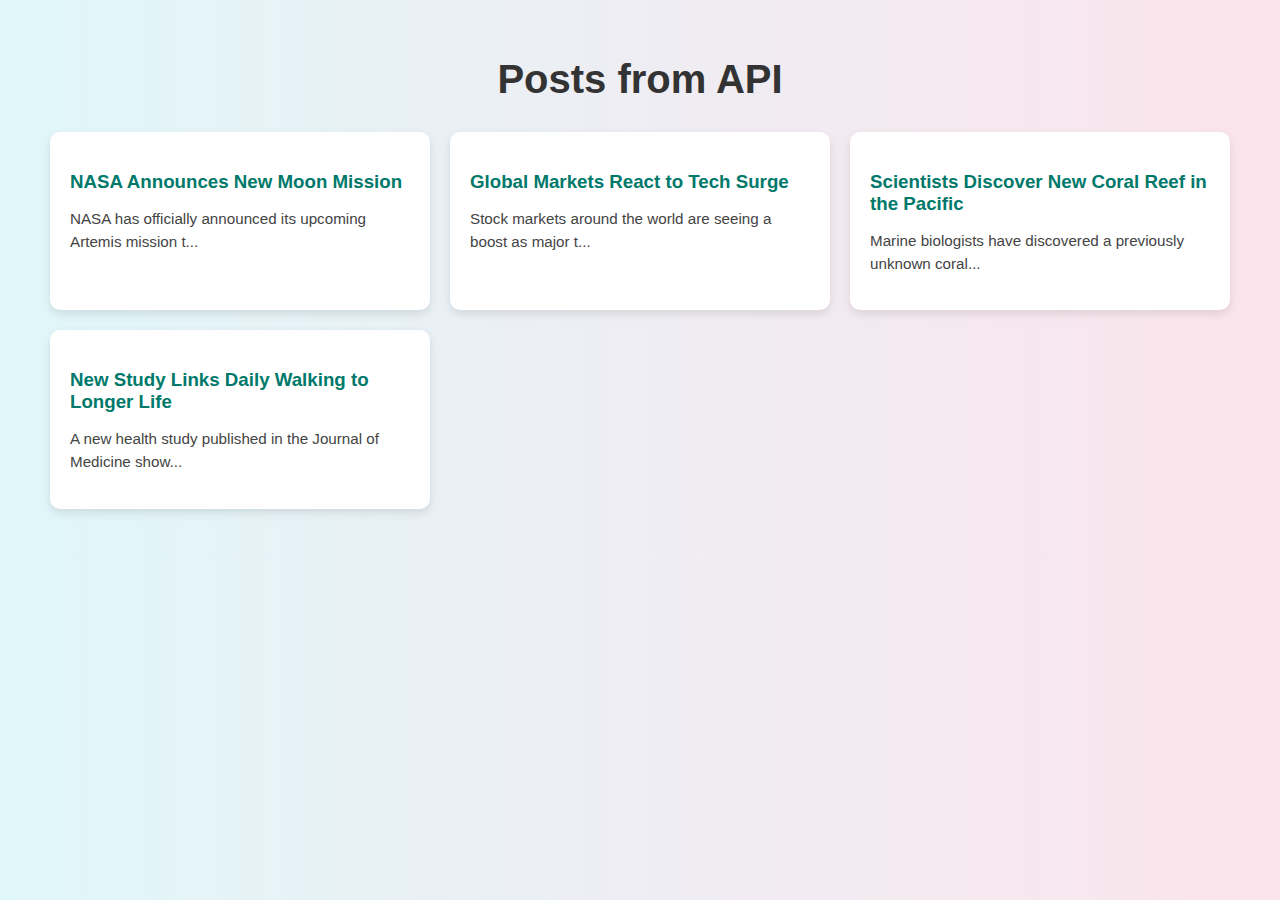
<file: DynamicPostViewer/index.html>
<!DOCTYPE html>
<html lang="en">
<head>
  <meta charset="UTF-8" />
  <meta name="viewport" content="width=device-width, initial-scale=1.0" />
  <title>Fetch Posts</title>
  <link rel="stylesheet" href="style.css" />
</head>
<body>
  <h1>Posts from API</h1>
  <div id="posts-container"></div>
  <div id="error" class="error"></div>

  <div id="modal" class="modal">
    <div class="modal-content">
      <span id="close">&times;</span>
      <h2 id="modal-title"></h2>
      <p id="modal-body"></p>
    </div>
  </div>

  <script src="script.js"></script>
</body>
</html>
</file>
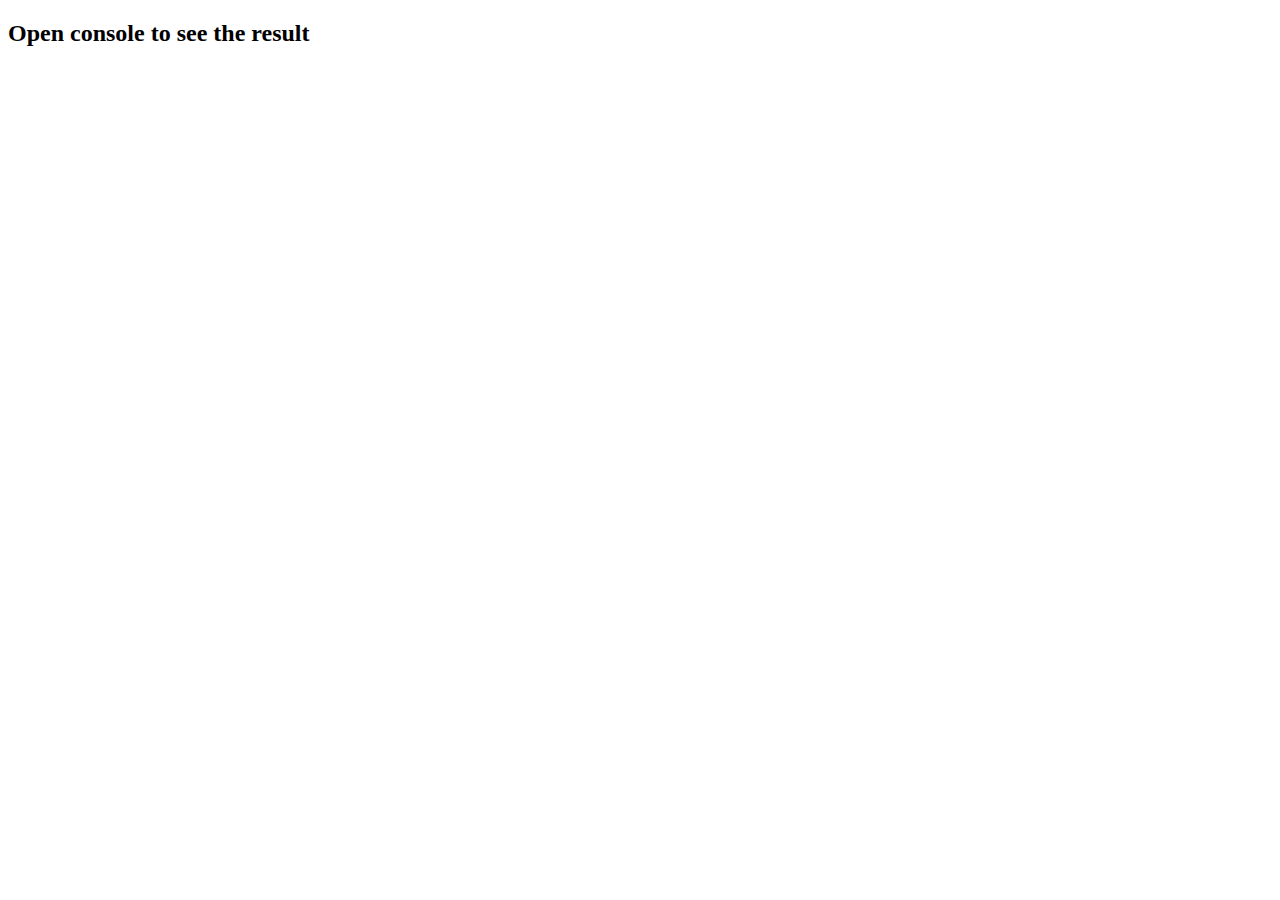
<file: JavaScriptModules/index.html>
<!DOCTYPE html>
<html lang="en">
<head>
  <meta charset="UTF-8">
  <title>JS Modules Demo</title>
</head>
<body>
  <h2>Open console to see the result</h2>

  <script type="module" src="./app.js"></script>
</body>
</html>
</file>
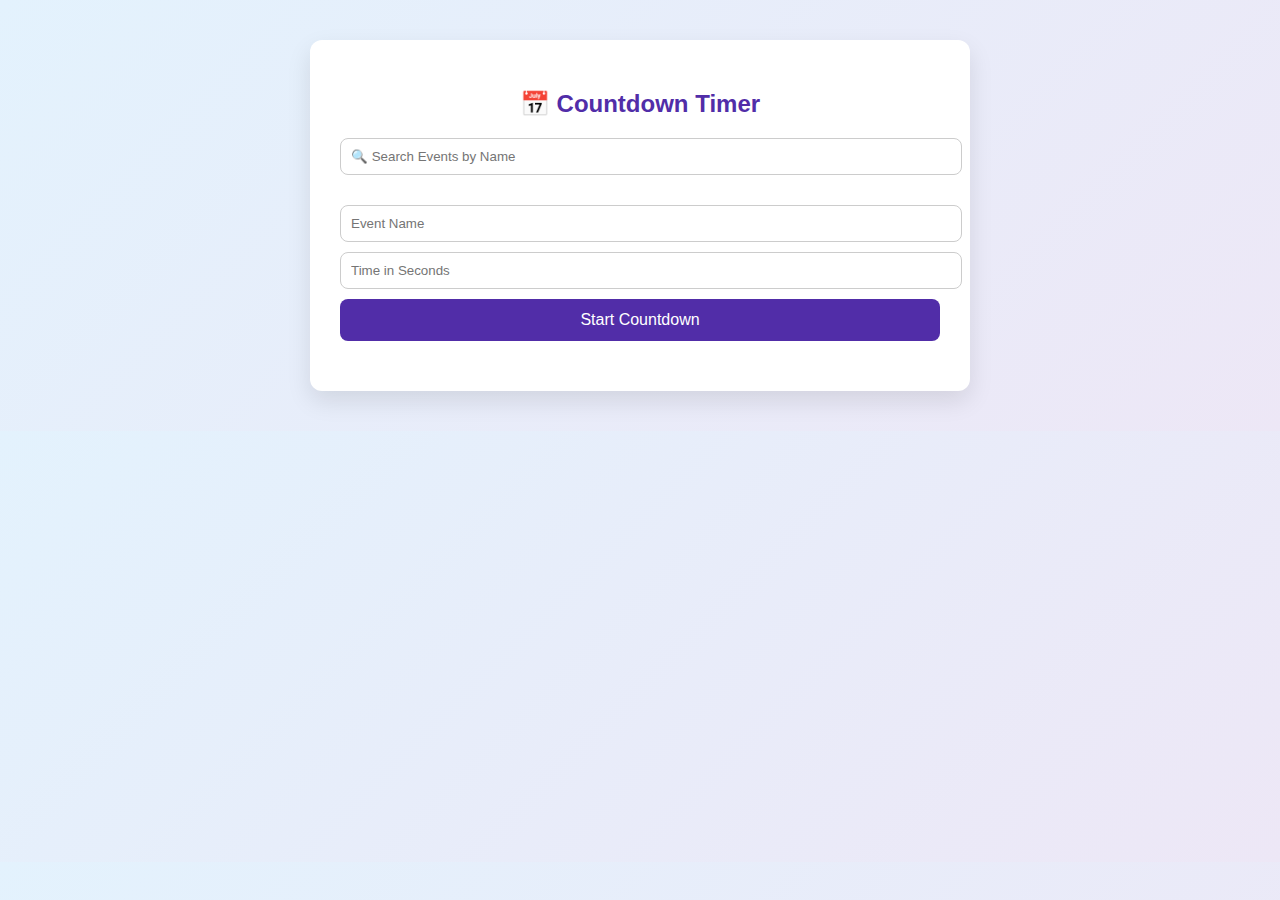
<file: Smart Countdown Timer with Live Event Logging and Search Filtering.html>
<!DOCTYPE html>
<html lang="en">
<head>
  <meta charset="UTF-8">
  <title>Countdown Timer</title>
  <style>
    body {
      font-family: 'Segoe UI', sans-serif;
      background: linear-gradient(135deg, #e3f2fd, #ede7f6);
      padding: 40px;
      margin: 0;
    }

    .container {
      max-width: 600px;
      margin: auto;
      background: #fff;
      padding: 30px;
      border-radius: 12px;
      box-shadow: 0 10px 25px rgba(0,0,0,0.1);
    }

    h2 {
      text-align: center;
      color: #512da8;
    }

    form, .event-log {
      margin-top: 20px;
    }

    input[type="text"], input[type="number"], .search-input {
      padding: 10px;
      border: 1px solid #ccc;
      border-radius: 8px;
      width: 100%;
      margin-bottom: 10px;
    }

    button {
      padding: 12px;
      background-color: #512da8;
      color: white;
      border: none;
      border-radius: 8px;
      cursor: pointer;
      font-size: 16px;
      width: 100%;
      transition: background 0.3s;
    }

    button:hover {
      background-color: #311b92;
    }

    .countdown-display {
      font-size: 18px;
      margin-top: 15px;
      color: #333;
    }

    .event-message {
      font-weight: bold;
      color: green;
      margin-top: 10px;
    }

    .event-item {
      background-color: #f3e5f5;
      border-left: 5px solid #7b1fa2;
      padding: 10px;
      border-radius: 6px;
      margin-bottom: 10px;
    }
  </style>
</head>
<body>

  <div class="container">
    <h2>📅 Countdown Timer</h2>

    <input type="text" id="searchInput" class="search-input" placeholder="🔍 Search Events by Name">

    <form id="eventForm">
      <input type="text" id="eventName" placeholder="Event Name" required>
      <input type="number" id="timeRemaining" placeholder="Time in Seconds" required min="1">
      <button type="submit">Start Countdown</button>
    </form>

    <div id="countdownContainer" class="countdown-display"></div>
    <div id="eventMessage" class="event-message"></div>

    <div id="eventLog" class="event-log"></div>
  </div>

  <script>
    const form = document.getElementById('eventForm');
    const nameInput = document.getElementById('eventName');
    const timeInput = document.getElementById('timeRemaining');
    const countdownContainer = document.getElementById('countdownContainer');
    const eventMessage = document.getElementById('eventMessage');
    const eventLog = document.getElementById('eventLog');
    const searchInput = document.getElementById('searchInput');

    let events = [];

    form.addEventListener('submit', (e) => {
      e.preventDefault();

      const name = nameInput.value.trim();
      const time = parseInt(timeInput.value.trim());

      if (!name || isNaN(time) || time <= 0) {
        alert("Please enter valid event name and time.");
        return;
      }

      const eventObj = {
        name,
        timeRemaining: time,
        originalTime: time,
        id: Date.now()
      };

      events.push(eventObj);
      renderEvents();
      startCountdown(eventObj);
      form.reset();
    });

    function showMessage(text) {
      eventMessage.textContent = text;
    }

    function updateCountdownDisplay({ name, timeRemaining }, element) {
      if (timeRemaining > 0) {
        element.textContent = `⏳ "${name}" - Time Remaining: ${timeRemaining} second(s)`;
      } else {
        element.textContent = `✅ "${name}" has started!`;
        element.style.color = 'green';
      }
    }

    function startCountdown(eventObj) {
      const el = document.createElement('div');
      el.id = `countdown-${eventObj.id}`;
      countdownContainer.appendChild(el);

      const interval = setInterval(() => {
        eventObj.timeRemaining--;
        updateCountdownDisplay(eventObj, el);

        if (eventObj.timeRemaining <= 0) {
          clearInterval(interval);
          showMessage(`🎉 Event "${eventObj.name}" has started!`);
        }
      }, 1000);
    }

    function renderEvents(filteredList = events) {
      const searchTerm = searchInput.value.toLowerCase();
      eventLog.innerHTML = '';

      filteredList
        .filter(ev => ev.name.toLowerCase().includes(searchTerm))
        .forEach(ev => {
          const div = document.createElement('div');
          div.className = 'event-item';
          div.textContent =` 📌 ${ev.name} - ${ev.originalTime} second(s)`;
          eventLog.appendChild(div);
        });
    }

    searchInput.addEventListener('input', () => renderEvents());
  </script>
</body>
</html>
</file>
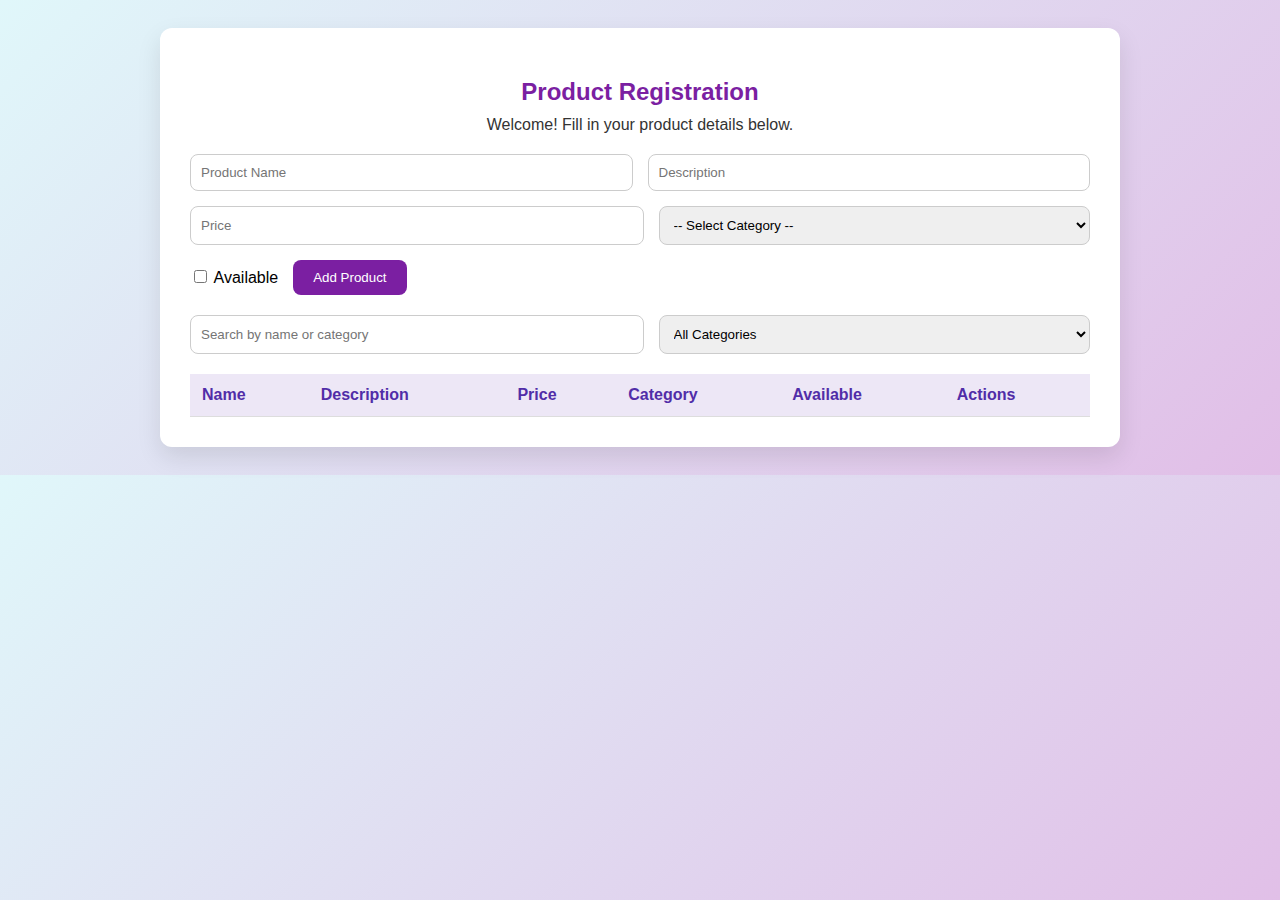
<file: Smart Product Manager with Live Table and Filters.html>
<!DOCTYPE html>
<html lang="en">
<head>
  <meta charset="UTF-8">
  <title>Product Registration</title>
  <link rel="stylesheet" href="https://cdnjs.cloudflare.com/ajax/libs/font-awesome/6.5.0/css/all.min.css">
  <style>
    body {
      font-family: 'Segoe UI', sans-serif;
      background: linear-gradient(135deg, #e0f7fa, #e1bee7);
      padding: 20px;
      animation: fadeIn 1s ease-in;
    }

    .container {
      max-width: 900px;
      margin: auto;
      background: #fff;
      padding: 30px;
      border-radius: 12px;
      box-shadow: 0 10px 25px rgba(0,0,0,0.1);
    }

    h2 {
      text-align: center;
      color: #7b1fa2;
      margin-bottom: 10px;
    }

    .welcome {
      text-align: center;
      margin-bottom: 20px;
      color: #333;
    }

    form, .search-filter {
      display: flex;
      flex-wrap: wrap;
      gap: 15px;
      margin-bottom: 20px;
    }

    input, select {
      padding: 10px;
      border: 1px solid #ccc;
      border-radius: 8px;
      flex: 1 1 45%;
      transition: 0.3s;
    }

    input:focus, select:focus {
      border-color: #7b1fa2;
      box-shadow: 0 0 6px rgba(123, 31, 162, 0.2);
      outline: none;
    }

    input[type="checkbox"] {
      width: auto;
      flex: none;
      margin-top: 10px;
    }

    button {
      background: #7b1fa2;
      color: white;
      padding: 10px 20px;
      border-radius: 8px;
      border: none;
      cursor: pointer;
    }

    button:hover {
      background: #6a1b9a;
    }

    table {
      width: 100%;
      border-collapse: collapse;
    }

    th, td {
      padding: 12px;
      border-bottom: 1px solid #ddd;
      text-align: left;
    }

    th {
      background-color: #ede7f6;
      color: #512da8;
    }

    tr:hover {
      background-color: #f3e5f5;
    }

    .btn {
      padding: 5px 10px;
      border: none;
      border-radius: 6px;
      color: white;
      cursor: pointer;
      font-size: 14px;
    }

    .edit-btn { background: #f0ad4e; }
    .delete-btn { background: #d9534f; }

    #notification {
      display: none;
      margin-bottom: 20px;
      padding: 10px;
      border-radius: 8px;
      font-weight: bold;
    }

    .success { background: #c8e6c9; color: #256029; }
    .error { background: #ffcdd2; color: #b71c1c; }

    @keyframes fadeIn {
      from { opacity: 0; }
      to { opacity: 1; }
    }
  </style>
</head>
<body>

<div class="container">
  <h2> Product Registration</h2>
  <div class="welcome"> Welcome! Fill in your product details below.</div>

  <div id="notification"></div>

  <form id="productForm">
    <input type="text" id="name" placeholder="Product Name">
    <input type="text" id="description" placeholder="Description">
    <input type="number" id="price" placeholder="Price">
    <select id="category">
      <option value="">-- Select Category --</option>
      <option value="Electronics">Electronics</option>
      <option value="Books">Books</option>
      <option value="Clothing">Clothing</option>
      <option value="Home">Home</option>
    </select>
    <label><input type="checkbox" id="availability"> Available</label>
    <button type="submit" id="submitBtn">Add Product</button>
  </form>

  <div class="search-filter">
    <input type="text" id="search" placeholder="Search by name or category">
    <select id="filterCategory">
      <option value="">All Categories</option>
      <option value="Electronics">Electronics</option>
      <option value="Books">Books</option>
      <option value="Clothing">Clothing</option>
      <option value="Home">Home</option>
    </select>
  </div>

  <table id="productTable">
    <thead>
      <tr>
        <th>Name</th>
        <th>Description</th>
        <th>Price</th>
        <th>Category</th>
        <th>Available</th>
        <th>Actions</th>
      </tr>
    </thead>
    <tbody></tbody>
  </table>
</div>

<script>
  const form = document.getElementById('productForm');
  const nameInput = document.getElementById('name');
  const descInput = document.getElementById('description');
  const priceInput = document.getElementById('price');
  const categorySelect = document.getElementById('category');
  const availabilityCheckbox = document.getElementById('availability');
  const submitBtn = document.getElementById('submitBtn');
  const tableBody = document.querySelector('#productTable tbody');
  const searchInput = document.getElementById('search');
  const filterSelect = document.getElementById('filterCategory');
  const notification = document.getElementById('notification');

  let products = [];
  let editIndex = null;

  function showNotification(message, type) {
    notification.textContent = message;
    notification.className = type;
    notification.style.display = 'block';
    setTimeout(() => notification.style.display = 'none', 3000);
  }

  function validateForm() {
    if (!nameInput.value.trim() || !descInput.value.trim() || !priceInput.value || !categorySelect.value) {
      showNotification("❌ Please fill in all required fields correctly.", "error");
      return false;
    }
    if (parseFloat(priceInput.value) <= 0) {
      showNotification("❌ Price must be positive.", "error");
      return false;
    }
    return true;
  }

  function renderTable(data) {
    tableBody.innerHTML = data.map((p, i) => `
      <tr>
        <td>${p.name}</td>
        <td>${p.description}</td>
        <td>${p.price}</td>
        <td>${p.category}</td>
        <td>${p.availability ? 'Yes' : 'No'}</td>
        <td>
          <button class="btn edit-btn" onclick="editProduct(${i})">Edit</button>
          <button class="btn delete-btn" onclick="deleteProduct(${i})">Delete</button>
        </td>
      </tr>
    `).join('');
  }

  form.addEventListener('submit', function(e) {
    e.preventDefault();
    if (!validateForm()) return;

    const product = {
      name: nameInput.value.trim(),
      description: descInput.value.trim(),
      price: parseFloat(priceInput.value),
      category: categorySelect.value,
      availability: availabilityCheckbox.checked
    };

    if (editIndex !== null) {
      products[editIndex] = product;
      showNotification("🔄 Product updated.", "success");
      submitBtn.textContent = "Add Product";
      editIndex = null;
    } else {
      products.push(product);
      showNotification("✅ Product added.", "success");
    }

    renderTable(products);
    form.reset();
  });

  window.editProduct = function(index) {
    const p = products[index];
    nameInput.value = p.name;
    descInput.value = p.description;
    priceInput.value = p.price;
    categorySelect.value = p.category;
    availabilityCheckbox.checked = p.availability;
    submitBtn.textContent = "Update Product";
    editIndex = index;
  }

  window.deleteProduct = function(index) {
    if (confirm("Are you sure you want to delete this product?")) {
      products.splice(index, 1);
      renderTable(products);
      showNotification("🗑 Product deleted.", "success");
    }
  }

  searchInput.addEventListener('input', function() {
    const query = this.value.toLowerCase();
    const filtered = products.filter(p => 
      p.name.toLowerCase().includes(query) || 
      p.category.toLowerCase().includes(query)
    );
    renderTable(filtered);
  });

  filterSelect.addEventListener('change', function() {
    const selected = this.value;
    const filtered = selected ? products.filter(p => p.category === selected) : products;
    renderTable(filtered);
  });
</script>

</body>
</html>
</file>
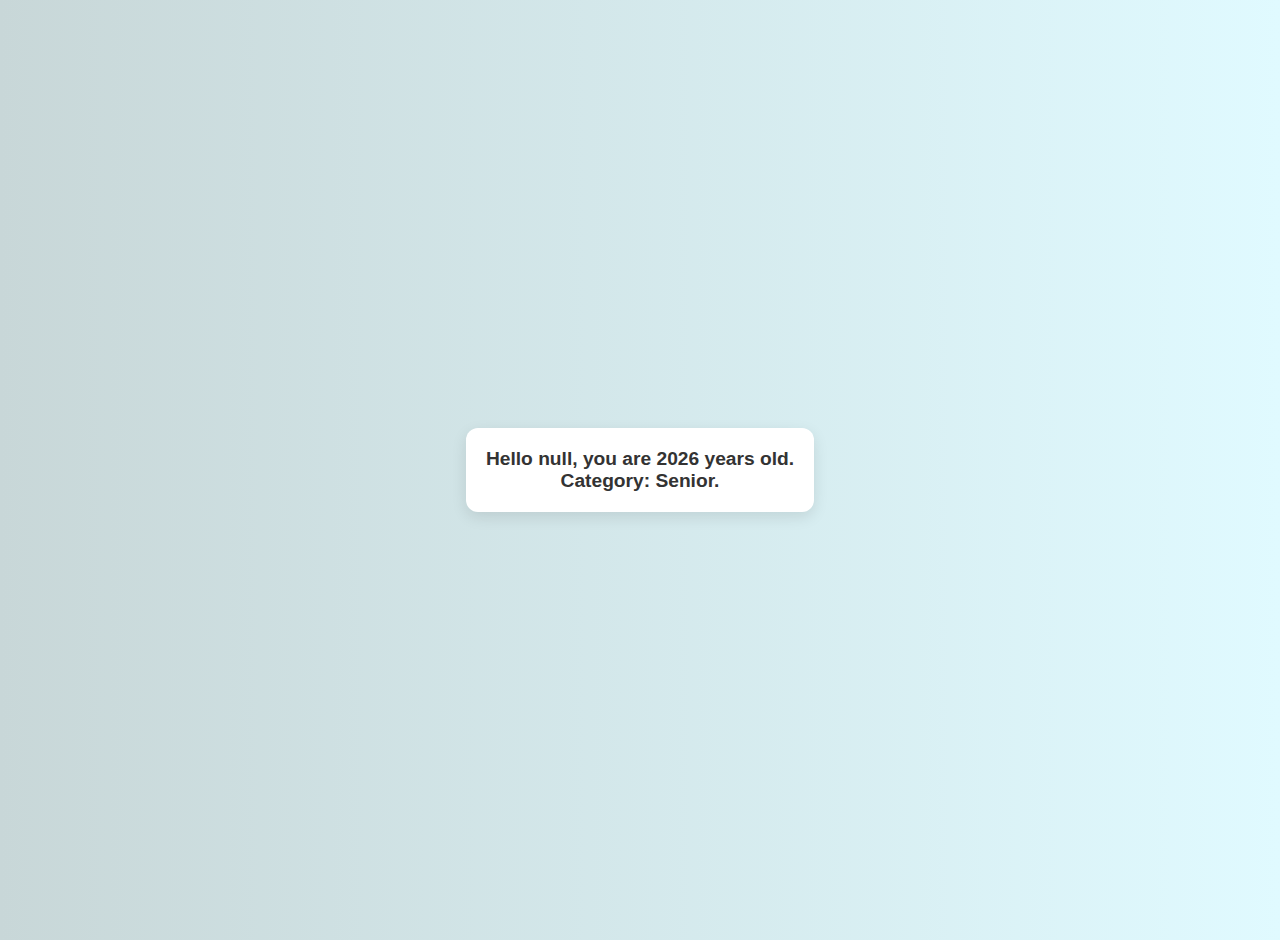
<file: Task1.html>
<!DOCTYPE html>
<html lang="en">
<head>
  <meta charset="UTF-8">
  <title>User Info App</title>
<style>
   body {
  font-family: sans-serif;
  background: linear-gradient(to right, #c8d7d8, #e0faff);
  color: #333;
  display: grid;
  place-items: center;
  height: 100vh;
  margin: 0;
  padding: 20px;
  text-align: center;
}

#output {
  background: #fff;
  padding: 20px;
  border-radius: 12px;
  box-shadow: 0 5px 15px rgba(0, 0, 0, 0.1);
  font-size: 1.2em;
  white-space: pre-line;
  max-width: 400px;
}
  </style>
</head>
<body>

  <h2 id="output"></h2>

  <script>
    var name = prompt("What is your name?");
    var birthYear = prompt("What is your birth year?");
    var isStudent = confirm("Are you a student?");

    birthYear = Number(birthYear);

    const currentYear = new Date().getFullYear();
    const age = currentYear - birthYear;

    if (age > 59) {
      category = "Senior";
    } else if (age > 18 ) {
      category = "Adult";
    } else if (age > 13) {
      category = "Teen";
    } else {
      category = "Kid";
    }

    let message = `Hello ${name}, you are ${age} years old.\nCategory: ${category}.`;

    if (isStudent) {
      message += `\nDon't forget to study hard!`;
    }

    console.log(message);
    alert(message);
    document.getElementById("output").innerText = message;
  </script>
</body>
</html>
</file>
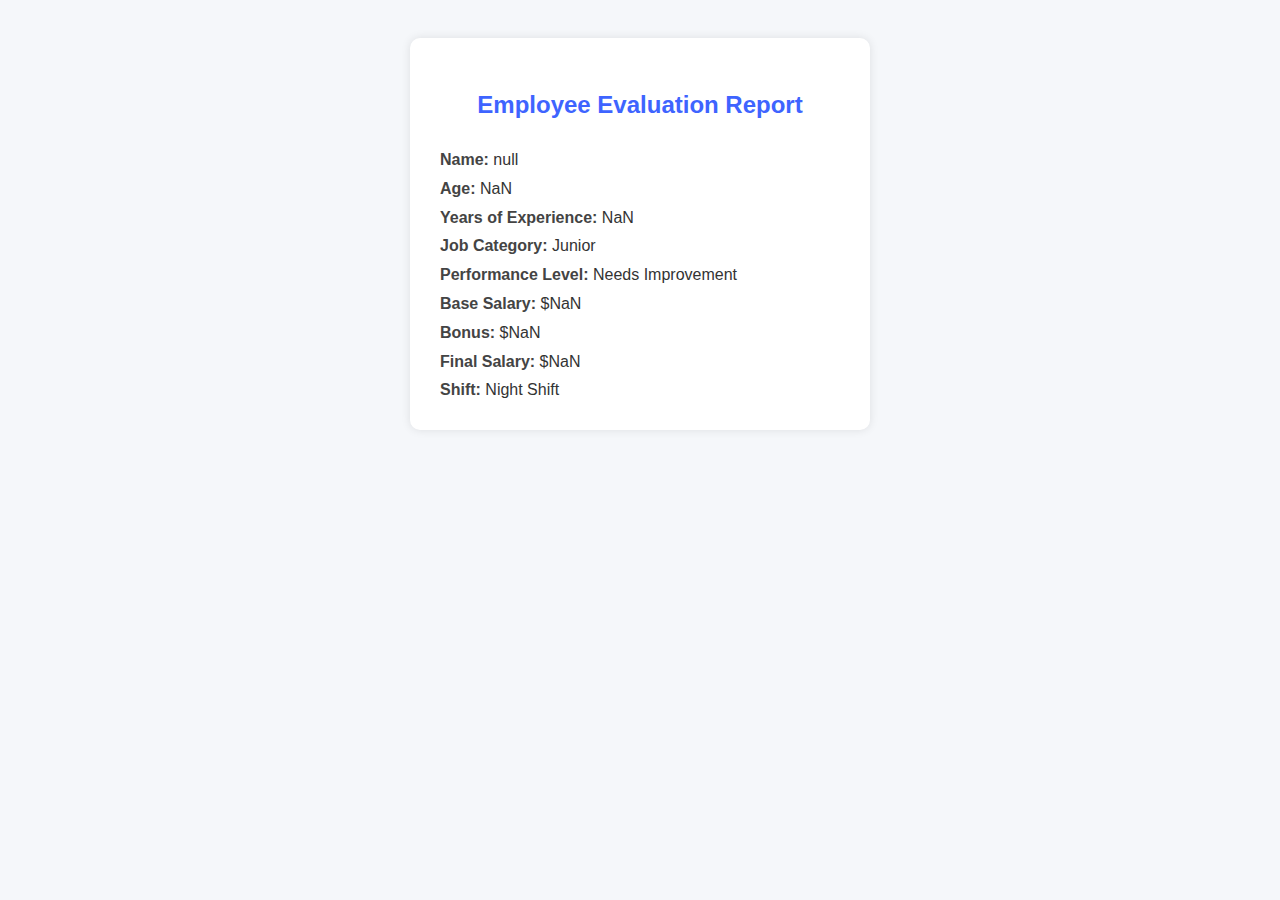
<file: Task2.html>
<!DOCTYPE html>
<html>
<head>
  <title>Employee Evaluation</title>
  <style>
    body {
      font-family: 'Segoe UI', Tahoma, Geneva, Verdana, sans-serif;
      background-color: #f5f7fa;
      color: #333;
      padding: 30px;
      display: flex;
      justify-content: center;
    }

    .report-container {
      background-color: white;
      padding: 25px 30px;
      border-radius: 10px;
      box-shadow: 0 0 10px rgba(0,0,0,0.1);
      width: 400px;
      line-height: 1.8;
    }

    .report-container h2 {
      text-align: center;
      color: #3e64ff;
      margin-bottom: 20px;
    }

    .report-container strong {
      color: #444;
    }
  </style>
</head>
<body>
    <div class="report-container">
    <h2>Employee Evaluation Report</h2>
    <div id="output"></div>
  </div>

  <script>

    let name = prompt("Enter employee name:");
    let age = parseInt(prompt("Enter employee age:"));
    let experience = parseFloat(prompt("Enter years of experience:"));
    let selfRating = parseInt(prompt("Rate yourself from 1 to 10:"));
    let baseSalary = parseFloat(prompt("Enter base salary:"));

     let jobCategory = "";
    if (experience > 10) {
      jobCategory = "Expert";
    } else if (experience >= 5) {
      jobCategory = "Senior";
    } else if (experience >= 2) {
      jobCategory = "Mid-Level";
    } else {
      jobCategory = "Junior";
    }

    let performanceLevel = "";
    switch (true) {
      case (selfRating >= 9):
        performanceLevel = "Excellent";
        break;
      case (selfRating >= 7 && selfRating <= 8):
        performanceLevel = "Good";
        break;
      case (selfRating >= 5 && selfRating <= 6):
        performanceLevel = "Average";
        break;
      default:
        performanceLevel = "Needs Improvement";
        break;
    }

    let bonusPercent = 0;
    if (experience >= 0 && experience < 2) {
      bonusPercent = 0.10;
    } else if (experience >= 3 && experience <= 5) {
      bonusPercent = 0.15;
    } else if (experience > 5) {
      bonusPercent = 0.20;
    }

    let bonusAmount = baseSalary * bonusPercent;
    let finalSalary = baseSalary + bonusAmount;

    let currentHour = new Date().getHours();
    let shift = (currentHour >= 9 && currentHour < 18) ? "Day Shift" : "Night Shift";

    let summary = `
       <strong>Name:</strong> ${name}<br>
       <strong>Age:</strong> ${age}<br>
      <strong>Years of Experience:</strong> ${experience}<br>
      <strong>Job Category:</strong> ${jobCategory}<br>
       <strong>Performance Level:</strong> ${performanceLevel}<br>
       <strong>Base Salary:</strong> $${baseSalary.toFixed(2)}<br>
       <strong>Bonus:</strong> $${bonusAmount.toFixed(2)}<br>
       <strong>Final Salary:</strong> $${finalSalary.toFixed(2)}<br>
       <strong>Shift:</strong> ${shift}
    `;

    console.log("=== Employee Evaluation Report ===");
    console.log("Name:", name);
    console.log("Age:", age);
    console.log("Experience:", experience);
    console.log("Job Category:", jobCategory);
    console.log("Performance:", performanceLevel);
    console.log("Base Salary:", baseSalary);
    console.log("Bonus:", bonusAmount);
    console.log("Final Salary:", finalSalary);
    console.log("Shift:", shift);

    alert("Employee report generated. Check the console and page!");

    document.getElementById("output").innerHTML = summary;
  </script>
</body>
</html>
</file>
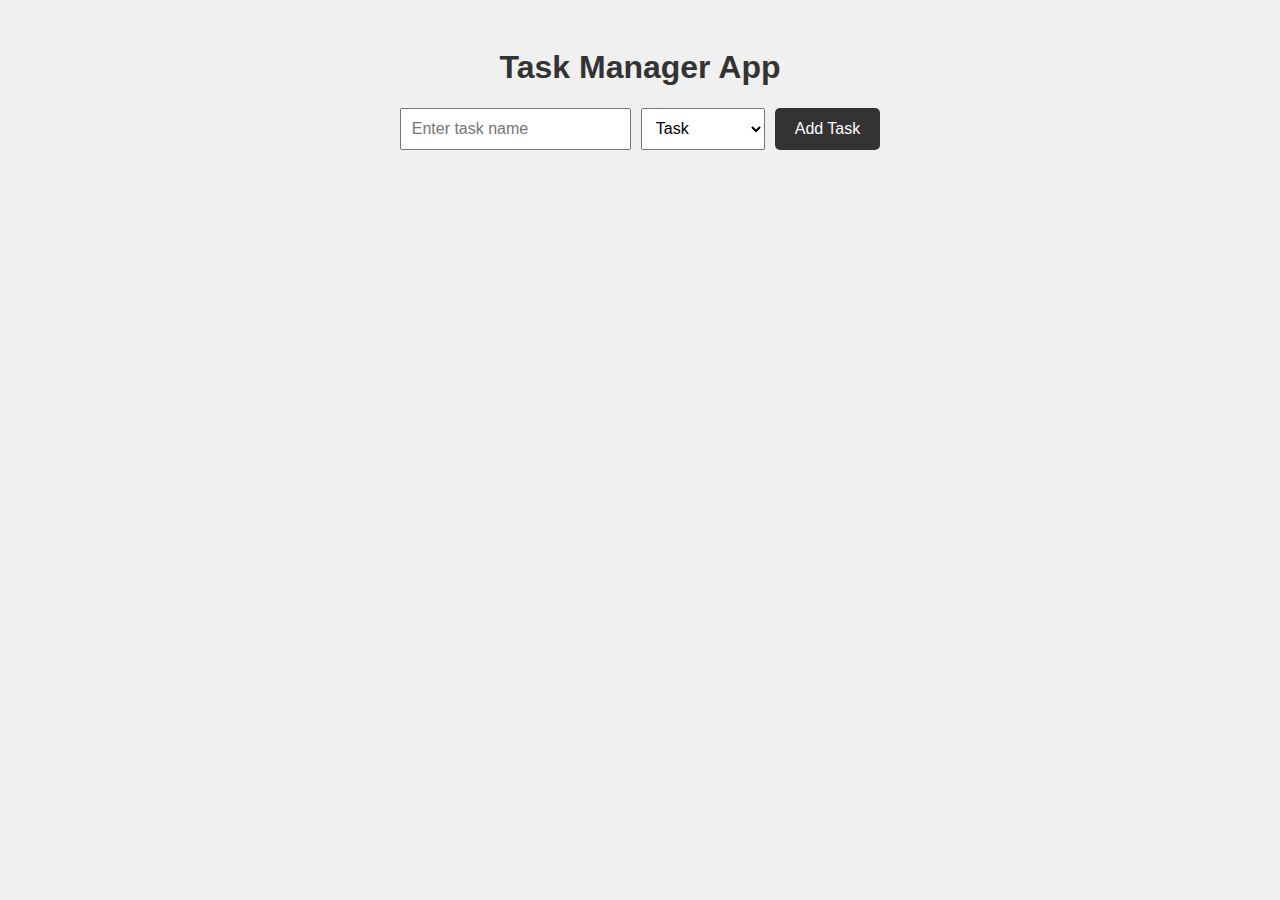
<file: Task4.html>
<!DOCTYPE html>
<html>
    <head>
        <title>Task Manager Application</title>
        <style>
            body {
            font-family: 'Segoe UI', sans-serif;
            background-color: #f0f0f0;
            padding: 20px;
            }

            h1 {
            text-align: center;
            color: #333;
            }

            .task-form {
            display: flex;
            justify-content: center;
            gap: 10px;
            margin-bottom: 20px;
            }

            input[type="text"], select {
            padding: 10px;
            font-size: 16px;
            }

        button {
            padding: 10px 20px;
            font-size: 16px;
            cursor: pointer;
            background-color: #333;
            color: white;
            border: none;
            border-radius: 5px;
            }

            .task-list {
            display: flex;
            flex-wrap: wrap;
            gap: 15px;
            justify-content: center;
            }

            .task-card {
            padding: 15px;
            border-radius: 8px;
            color: white;
            min-width: 200px;
            position: relative;
            cursor: pointer;
            }
        .task-card.task {
            background-color: #e74c3c;
            }

            .task-card.in-progress {
            background-color: #e67e22;
            }

            .task-card.done {
            background-color: #2ecc71;
            }

            .delete-btn {
            position: absolute;
            top: 8px;
            right: 10px;
            background-color: black;
            border: none;
            color: white;
            padding: 4px 8px;
            cursor: pointer;
            font-size: 12px;
            border-radius: 3px;
            }
        </style>

    </head>
    <body>

              <h1> Task Manager App</h1>

            <div class="task-form">
                <input type="text" id="taskName" placeholder="Enter task name" />
                <select id="taskType">
                <option value="Task">Task</option>
                <option value="In Progress">In Progress</option>
                <option value="Done">Done</option>
                </select>
                <button onclick="addTask()">Add Task</button>
            </div>

            <div id="taskList" class="task-list"></div>



        <script>
           const tasks = [];

            function addTask() {
            const nameInput = document.getElementById('taskName');
            const typeInput = document.getElementById('taskType');

            const taskName = nameInput.value.trim();
            const taskType = typeInput.value;

            if (!taskName) {
                alert("Please enter a task name!");
                return;
            }
             const task = {
                taskName,
                taskType,
                dateAdded: new Date().toLocaleString()
            };

            tasks.push(task);
            console.log("Tasks:", tasks);
            nameInput.value = '';
            displayTasks();
            }

            function displayTasks() {
            const taskList = document.getElementById('taskList');
            taskList.innerHTML = '';

            tasks.forEach((task, index) => {
                const taskDiv = document.createElement('div');
                taskDiv.classList.add('task-card');
                switch (task.taskType) {
                 case 'In Progress':
                    taskDiv.classList.add('in-progress');
                    break;
                 case 'Done':
                    taskDiv.classList.add('done');
                    break;
                default:
                    taskDiv.classList.add('task');
                }

                taskDiv.innerHTML = `
                <strong>${task.taskName}</strong><br/>
                <small>${task.taskType}</small><br/>
                <small>${task.dateAdded}</small>
                <button class="delete-btn" onclick="deleteTask(${index})">Delete</button>
                `;

                taskDiv.addEventListener('click', function (e) {
                if (e.target.classList.contains('delete-btn')) return;
                editTask(index);
                });

                taskList.appendChild(taskDiv);
            });
            }

            function editTask(index) {
            const newName = prompt("Edit task name:", tasks[index].taskName);
            const newType = prompt("Edit task type (Task, In Progress, Done):", tasks[index].taskType);

            if (newName && newType) {
                tasks[index].taskName = newName.trim();
                tasks[index].taskType = newType.trim();
                displayTasks();
            } else {
                alert("Edit cancelled or invalid input.");
            }
            }

            function deleteTask(index) {
            if (confirm("Are you sure you want to delete this task?")) {
                tasks.splice(index, 1);
                displayTasks();
            }
            }





        </script>
    </body>
</html>
</file>
<file: DynamicPostViewer/style.css>
body {
  font-family: 'Segoe UI', Tahoma, Geneva, Verdana, sans-serif;
  padding: 30px;
  background: linear-gradient(to right, #e0f7fa, #fce4ec);
  margin: 0;
}


h1 {
  text-align: center;
  color: #333;
  margin-bottom: 30px;
  font-size: 2.5em;
}

#posts-container {
  display: grid;
  grid-template-columns: repeat(auto-fill, minmax(300px, 1fr));
  gap: 20px;
  padding: 0 20px;
}


.post {
  background-color: #ffffff;
  border-radius: 10px;
  box-shadow: 0 4px 10px rgba(0, 0, 0, 0.1);
  padding: 20px;
  transition: transform 0.3s ease, background 0.3s ease;
  cursor: pointer;
}

.post h3 {
  color: #00796b;
  margin-bottom: 10px;
}

.post p {
  color: #444;
  font-size: 0.95em;
  line-height: 1.5;
}

.post:hover {
  transform: translateY(-5px);
  background-color: #f1f8e9;
}

.error {
  color: red;
  text-align: center;
  margin-top: 20px;
}

.modal {
  display: none;
  position: fixed;
  z-index: 100;
  left: 0;
  top: 0;
  width: 100%;
  height: 100%;
  background-color: rgba(0, 0, 0, 0.6);
}


.modal-content {
  background-color: #fff;
  margin: 8% auto;
  padding: 25px;
  width: 70%;
  border-radius: 12px;
  position: relative;
  box-shadow: 0 10px 25px rgba(0, 0, 0, 0.3);
}

.modal-content h2 {
  margin-top: 0;
  color: #00695c;
}

.modal-content p {
  color: #444;
  font-size: 1em;
  line-height: 1.6;
}


#close {
  position: absolute;
  top: 15px;
  right: 20px;
  font-size: 26px;
  font-weight: bold;
  color: #444;
  cursor: pointer;
}

#close:hover {
  color: #e53935;
}
</file>
